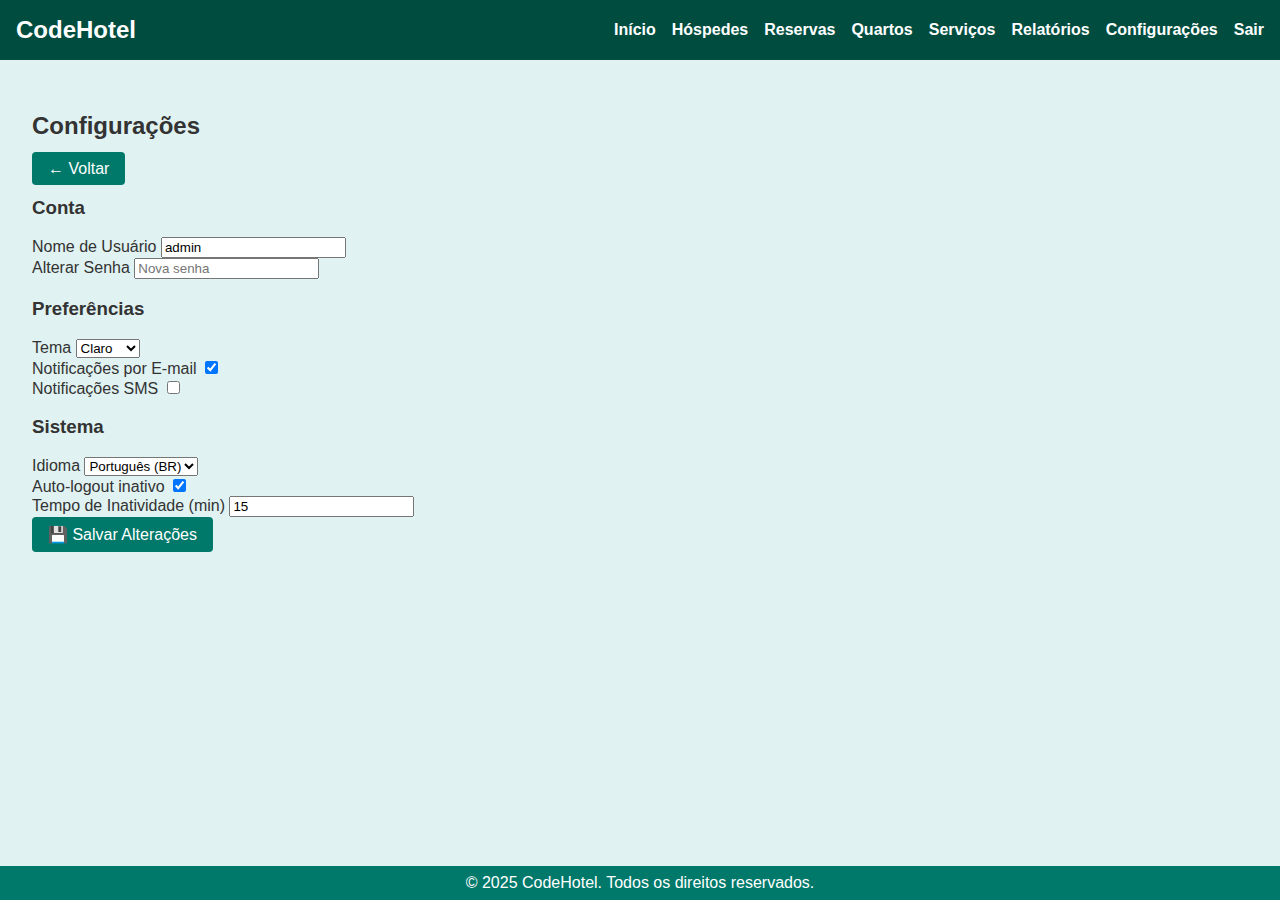
<file: admin/configuracoes/index.html>
<!DOCTYPE html>
<html lang="pt-br">

<head>
    <meta charset="UTF-8">
    <meta name="viewport" content="width=device-width, initial-scale=1.0">
    <title>CodeHotel - Configurações</title>
    <link rel="stylesheet" href="../../assets/css/admin/pages/configuracoes/index.css">
</head>

<body>
    <header>
        <h1>CodeHotel</h1>
        <nav>
            <ul>
                <li>
                    <a href="../dashboard">Início</a>
                </li>
                <li>
                    <a href="../hospedes">Hóspedes</a>
                </li>
                <li>
                    <a href="../reservas">Reservas</a>
                </li>
                <li>
                    <a href="../quartos">Quartos</a>
                </li>
                <li>
                    <a href="../servicos">Serviços</a>
                </li>
                <li>
                    <a href="../relatorios">Relatórios</a>
                </li>
                <li>
                    <a href="../configuracoes">Configurações</a>
                </li>
                <li>
                    <a href="../logout.html">Sair</a>
                </li>
            </ul>
        </nav>
    </header>

    <main>

        <div class="settings-header">
            <h2>Configurações</h2>
            <a class="btn" href="../dashboard">← Voltar</a>
        </div>

        <!-- Conta -->
        <section class="settings-section">
            <h3>Conta</h3>
            <div class="settings-item">
                <label for="userName">Nome de Usuário</label>
                <input type="text" id="userName" value="admin">
            </div>
            <div class="settings-item">
                <label for="userPassword">Alterar Senha</label>
                <input type="password" id="userPassword" placeholder="Nova senha">
            </div>
        </section>

        <!-- Preferências -->
        <section class="settings-section">
            <h3>Preferências</h3>
            <div class="settings-item">
                <label for="themeSelect">Tema</label>
                <select id="themeSelect">
                    <option value="light">Claro</option>
                    <option value="dark">Escuro</option>
                </select>
            </div>
            <div class="settings-item">
                <label>Notificações por E-mail</label>
                <label class="switch">
                    <input type="checkbox" checked>
                    <span class="slider"></span>
                </label>
            </div>
            <div class="settings-item">
                <label>Notificações SMS</label>
                <label class="switch">
                    <input type="checkbox">
                    <span class="slider"></span>
                </label>
            </div>
        </section>

        <!-- Sistema -->
        <section class="settings-section">
            <h3>Sistema</h3>
            <div class="settings-item">
                <label for="languageSelect">Idioma</label>
                <select id="languageSelect">
                    <option value="pt">Português (BR)</option>
                    <option value="en">English (US)</option>
                </select>
            </div>
            <div class="settings-item">
                <label>Auto-logout inativo</label>
                <label class="switch">
                    <input type="checkbox" checked>
                    <span class="slider"></span>
                </label>
            </div>
            <div class="settings-item">
                <label for="timeoutInput">Tempo de Inatividade (min)</label>
                <input type="text" id="timeoutInput" value="15">
            </div>
        </section>

        <button class="btn" onclick="alert('Configurações salvas!')">💾 Salvar Alterações</button>
    </main>

    <footer>
        <span>&copy; 2025 CodeHotel. Todos os direitos reservados.</span>
    </footer>
</body>

</html>
</file>
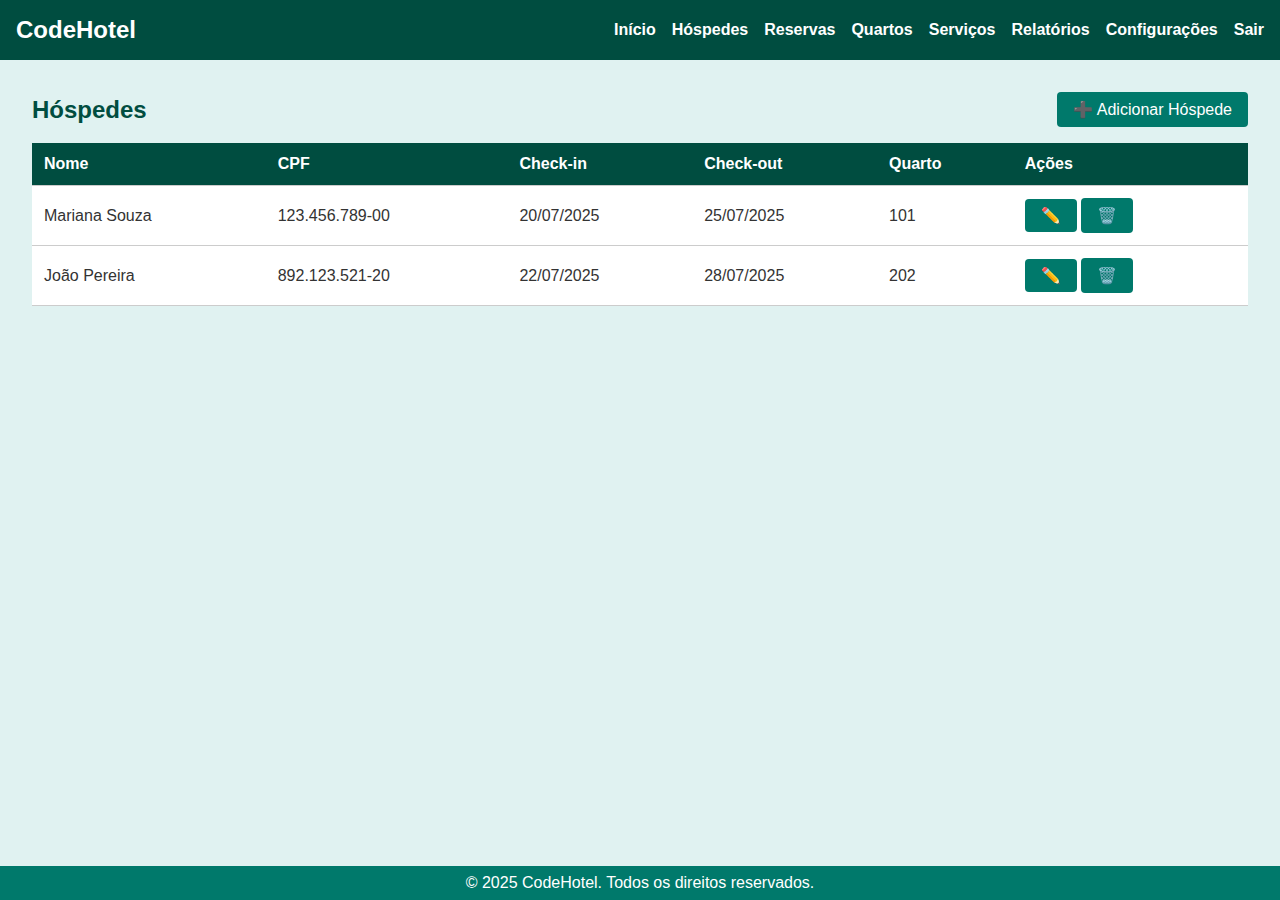
<file: admin/hospedes/index.html>
<!DOCTYPE html>
<html lang="pt-br">
<head>
    <meta charset="UTF-8">
    <meta name="viewport" content="width=device-width, initial-scale=1.0">
    <title>CodeHotel - Hospedes</title>
    <link rel="stylesheet" href="../../assets/css/admin/pages/hospedes/index.css">
</head>
<body>
    <header>
        <h1>CodeHotel</h1>
        <nav>
            <ul>
                <li>
                    <a href="../dashboard">Início</a>
                </li>
                <li>
                    <a href="../hospedes">Hóspedes</a>
                </li>
                <li>
                    <a href="../reservas">Reservas</a>
                </li>
                <li>
                    <a href="../quartos">Quartos</a>
                </li>
                <li>
                    <a href="../servicos">Serviços</a>
                </li>
                <li>
                    <a href="../relatorios">Relatórios</a>
                </li>
                <li>
                    <a href="../configuracoes">Configurações</a>
                </li>
                <li>
                    <a href="../logout.html">Sair</a>
                </li>
            </ul>
        </nav>
    </header>
    
    <main>
        <div class="hospedes-header">
            <h2>Hóspedes</h2>
            <a href="novo.html" class="btn">➕ Adicionar Hóspede</a>
        </div>
        <div class="table-wrapper">
            <table>
                <thead>
                    <tr>
                        <th>Nome</th>
                        <th>CPF</th>
                        <th>Check-in</th>
                        <th>Check-out</th>
                        <th>Quarto</th>
                        <th>Ações</th>
                    </tr>
                </thead>
                <tbody>
                    <tr>
                        <td>Mariana Souza</td>
                        <td>123.456.789-00</td>
                        <td>20/07/2025</td>
                        <td>25/07/2025</td>
                        <td>101</td>
                        <td>
                            <a href="editar/1" class="btn">✏️</a>
                            <button class="btn">🗑️</button>
                        </td>
                    </tr>
                    <tr>
                        <td>João Pereira</td>
                        <td>892.123.521-20</td>
                        <td>22/07/2025</td>
                        <td>28/07/2025</td>
                        <td>202</td>
                        <td>
                            <a href="editar/1" class="btn">✏️</a>
                            <button class="btn">🗑️</button>
                        </td>
                    </tr>
                </tbody>
            </table>
        </div>
    </main>
    
    <footer>
        <span>&copy; 2025 CodeHotel. Todos os direitos reservados.</span>
    </footer>
</body>
</html>
</file>
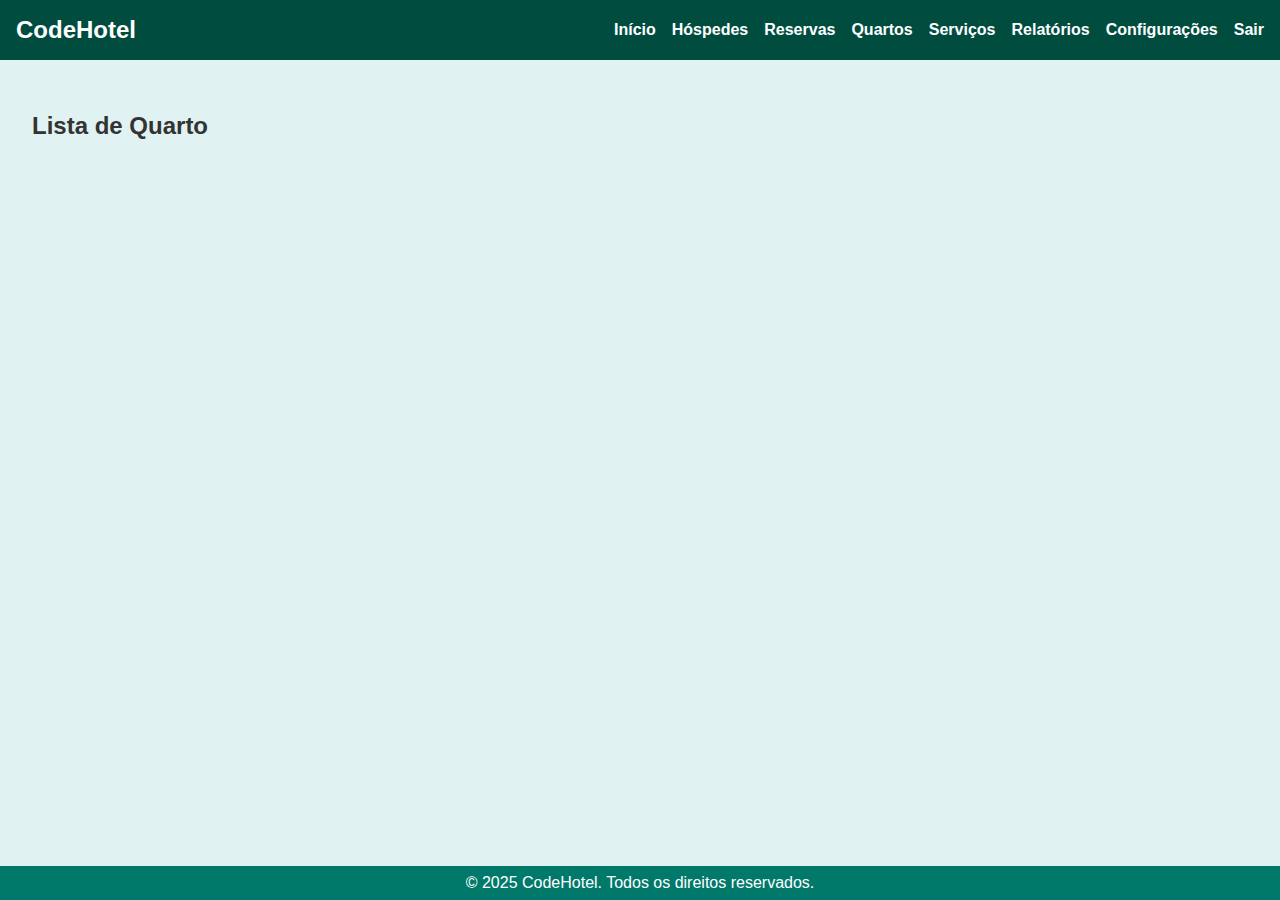
<file: admin/quartos/index.html>
<!DOCTYPE html>
<html lang="pt-br">
<head>
    <meta charset="UTF-8">
    <meta name="viewport" content="width=device-width, initial-scale=1.0">
    <title>CodeHotel - Quartos</title>
    <link rel="stylesheet" href="../../assets/css/admin/pages/quartos/index.css">
</head>
<body>
    <header>
        <h1>CodeHotel</h1>
        <nav>
            <ul>
                <li>
                    <a href="../dashboard">Início</a>
                </li>
                <li>
                    <a href="../hospedes">Hóspedes</a>
                </li>
                <li>
                    <a href="../reservas">Reservas</a>
                </li>
                <li>
                    <a href="../quartos">Quartos</a>
                </li>
                <li>
                    <a href="../servicos">Serviços</a>
                </li>
                <li>
                    <a href="../relatorios">Relatórios</a>
                </li>
                <li>
                    <a href="../configuracoes">Configurações</a>
                </li>
                <li>
                    <a href="../logout.html">Sair</a>
                </li>
            </ul>
        </nav>
    </header>
    
    <main>
       <h2>Lista de Quarto</h2> 
    </main>
    
    <footer>
        <span>&copy; 2025 CodeHotel. Todos os direitos reservados.</span>
    </footer>
</body>
</html>
</file>
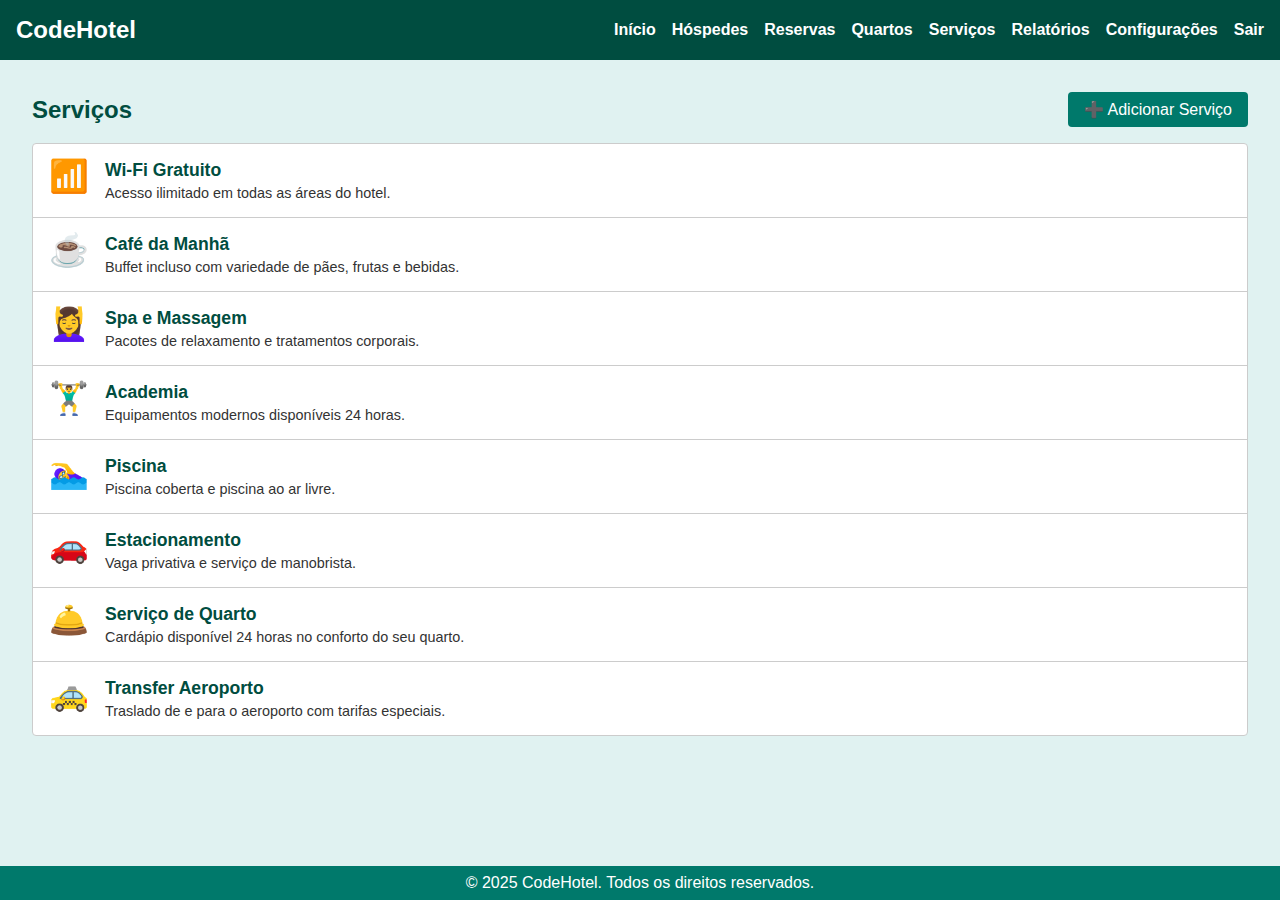
<file: admin/servicos/index.html>
<!DOCTYPE html>
<html lang="pt-br">

<head>
    <meta charset="UTF-8">
    <meta name="viewport" content="width=device-width, initial-scale=1.0">
    <title>CodeHotel - Serviços</title>
    <link rel="stylesheet" href="../../assets/css/admin/pages/servicos/index.css">
</head>

<body>
    <header>
        <h1>CodeHotel</h1>
        <nav>
            <ul>
                <li>
                    <a href="../dashboard">Início</a>
                </li>
                <li>
                    <a href="../hospedes">Hóspedes</a>
                </li>
                <li>
                    <a href="../reservas">Reservas</a>
                </li>
                <li>
                    <a href="../quartos">Quartos</a>
                </li>
                <li>
                    <a href="../servicos">Serviços</a>
                </li>
                <li>
                    <a href="../relatorios">Relatórios</a>
                </li>
                <li>
                    <a href="../configuracoes">Configurações</a>
                </li>
                <li>
                    <a href="../logout.html">Sair</a>
                </li>
            </ul>
        </nav>
    </header>

    <main>
        <div class="services-header">
            <h2>Serviços</h2>
            <a class="btn" href="../servicos/novo.html">
                ➕ Adicionar Serviço
            </a>
        </div>

        <section class="services-container">
            <ul class="services-list">
                <li class="service-item">
                    <span class="service-icon">📶</span>
                    <div class="service-details">
                        <h3>Wi-Fi Gratuito</h3>
                        <p>Acesso ilimitado em todas as áreas do hotel.</p>
                    </div>
                </li>
                <li class="service-item">
                    <span class="service-icon">☕</span>
                    <div class="service-details">
                        <h3>Café da Manhã</h3>
                        <p>Buffet incluso com variedade de pães, frutas e bebidas.</p>
                    </div>
                </li>
                <li class="service-item">
                    <span class="service-icon">💆‍♀️</span>
                    <div class="service-details">
                        <h3>Spa e Massagem</h3>
                        <p>Pacotes de relaxamento e tratamentos corporais.</p>
                    </div>
                </li>
                <li class="service-item">
                    <span class="service-icon">🏋️‍♂️</span>
                    <div class="service-details">
                        <h3>Academia</h3>
                        <p>Equipamentos modernos disponíveis 24 horas.</p>
                    </div>
                </li>
                <li class="service-item">
                    <span class="service-icon">🏊‍♀️</span>
                    <div class="service-details">
                        <h3>Piscina</h3>
                        <p>Piscina coberta e piscina ao ar livre.</p>
                    </div>
                </li>
                <li class="service-item">
                    <span class="service-icon">🚗</span>
                    <div class="service-details">
                        <h3>Estacionamento</h3>
                        <p>Vaga privativa e serviço de manobrista.</p>
                    </div>
                </li>
                <li class="service-item">
                    <span class="service-icon">🛎️</span>
                    <div class="service-details">
                        <h3>Serviço de Quarto</h3>
                        <p>Cardápio disponível 24 horas no conforto do seu quarto.</p>
                    </div>
                </li>
                <li class="service-item">
                    <span class="service-icon">🚕</span>
                    <div class="service-details">
                        <h3>Transfer Aeroporto</h3>
                        <p>Traslado de e para o aeroporto com tarifas especiais.</p>
                    </div>
                </li>
            </ul>
        </section>
    </main>

    <footer>
        <span>&copy; 2025 CodeHotel. Todos os direitos reservados.</span>
    </footer>
</body>

</html>
</file>
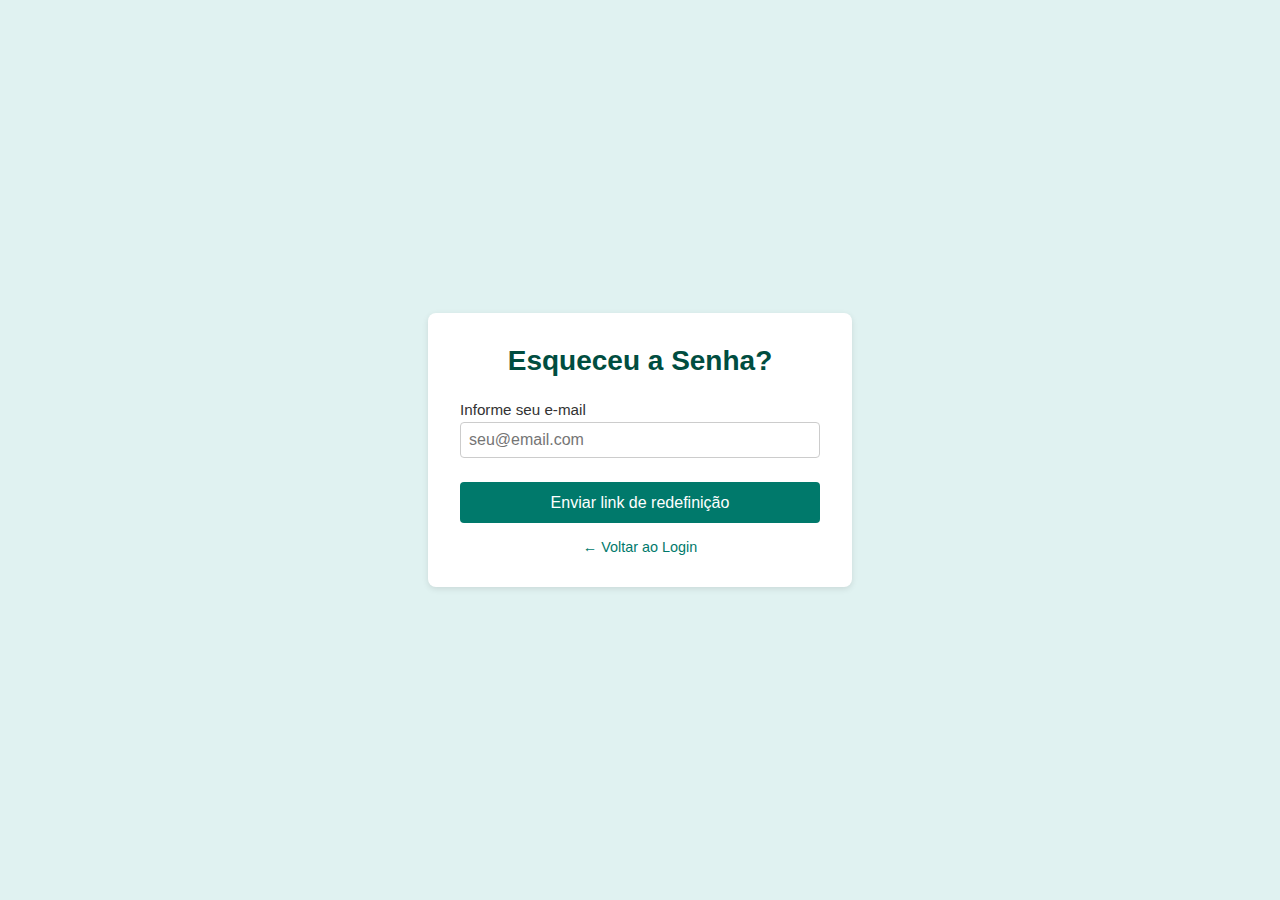
<file: esqueceu-senha.html>
<!DOCTYPE html>
<html lang="pt-br">
<head>
    <meta charset="UTF-8">
    <meta name="viewport" content="width=device-width, initial-scale=1.0">
    <title>CodeHotel - Esqueceu Senha</title>
    <link rel="stylesheet" href="assets/css/public/shared/auth.css">
    <link rel="stylesheet" href="assets/css/public/esqueceu-senha.css">
</head>
<body>
    <div class="container">
        <h1>Esqueceu a Senha?</h1>
        <form action="change-password.html" class="forgot-form" method="post">
            <div class="form-group">
                <label for="email">Informe seu e-mail</label>
                <input type="email" name="email" id="email" placeholder="seu@email.com" required>
            </div>
            <button type="submit" class="btn">Enviar link de redefinição</button>
        </form>
        <!-- left arrow symbol -->
        <div class="back-link">
            <a href="login.html">← Voltar ao Login</a>
        </div>
    </div>
</body>
</html>
</file>
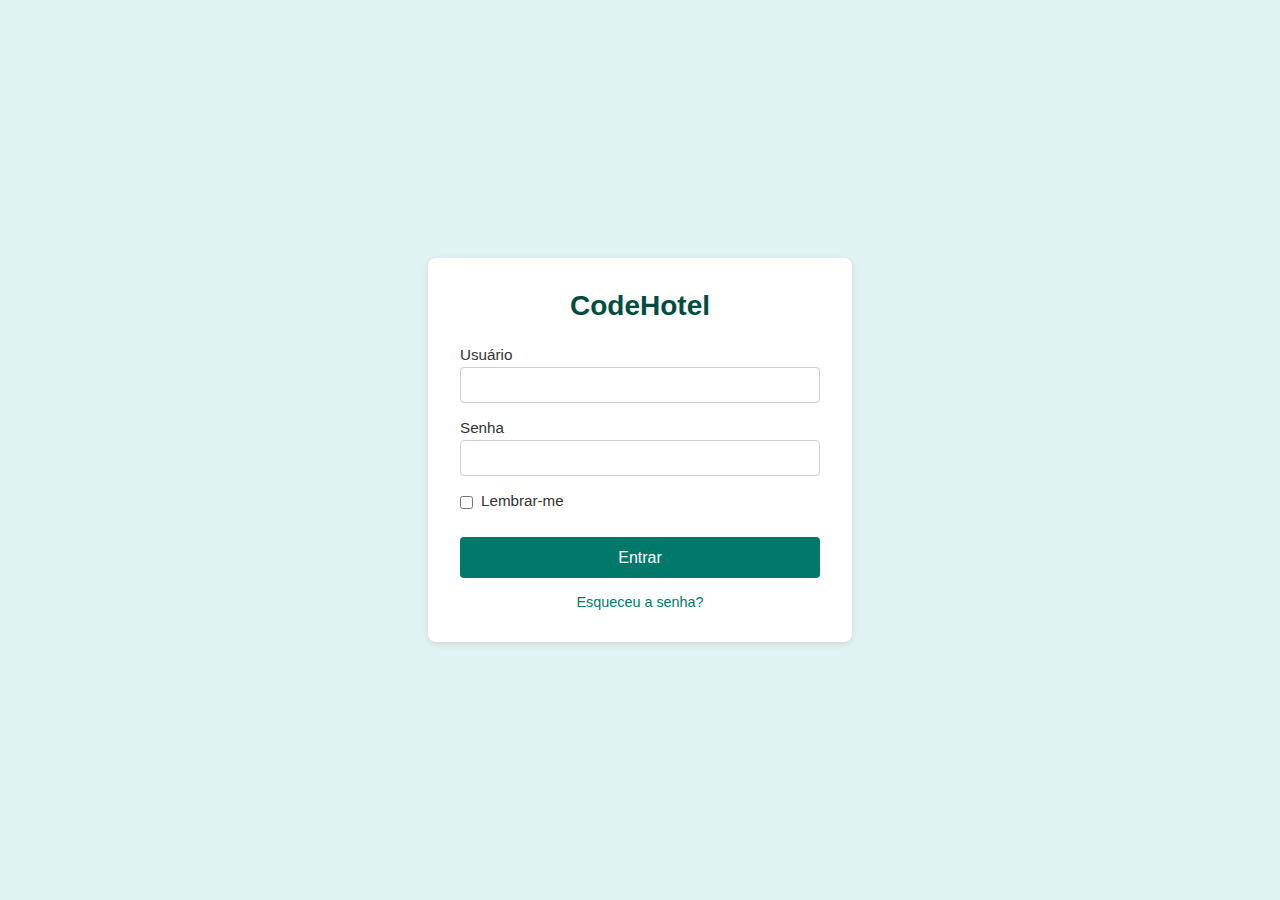
<file: login.html>
<!DOCTYPE html>
<html lang="pt-br">
<head>
    <meta charset="UTF-8">
    <meta name="viewport" content="width=device-width, initial-scale=1.0">
    <title>CodeHotel - Login</title>
    <!-- link:css -->
    <link rel="stylesheet" href="assets/css/shared/auth.css">
    <link rel="stylesheet" href="assets/css/login.css">
</head>
<body>
    <div class="container">
        <h1>CodeHotel</h1>
        <form id="loginForm" class="login-form" method="post">
            <!-- div.form-group>label{Usuário}+input:text#username[name=username][required] -->
            <div class="form-group">
                <label for="username">Usuário</label>
                <input type="text" name="username" id="username" required>
            </div>

            <!-- div.form-group>label{Senha}[for=senha]+input:password#senha[name=senha][required] -->
            <div class="form-group">
                <label for="senha">Senha</label>
                <input type="password" name="senha" id="senha" requiredw>
            </div>

            <!-- div.form-group.remember>input:checkbox#lembrar[name=lembrar]+label[for=lembrar]{Lembrar-me} -->
            <div class="form-group remember">
                <input type="checkbox" name="lembrar" id="lembrar">
                <label for="lembrar">Lembrar-me</label>
            </div>

            <!-- button:submit.btn{Entrar}+div.forgot>a[href="esqueceu-senha.html"]{Esqueceu a senha?} -->
            <button type="submit" class="btn">Entrar</button>
            <div class="forgot">
                <a href="esqueceu-senha.html">Esqueceu a senha?</a>
            </div>

        </form>
    </div>
    <script src="assets/js/login.js"></script>
</body>
</html>
</file>
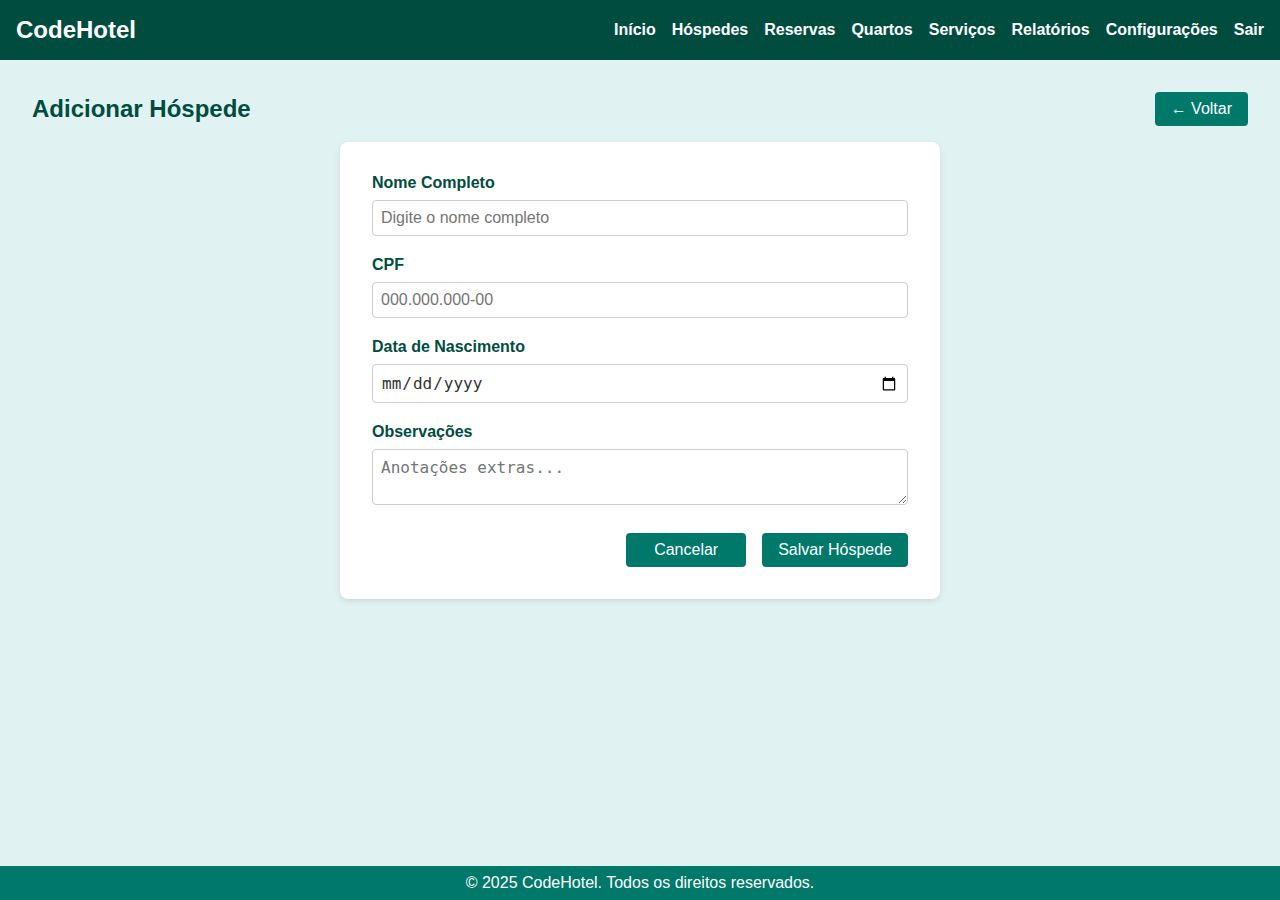
<file: admin/hospedes/novo.html>
<!DOCTYPE html>
<html lang="pt-br">
<head>
    <meta charset="UTF-8">
    <meta name="viewport" content="width=device-width, initial-scale=1.0">
    <title>CodeHotel - Hóspedes</title>
    <link rel="stylesheet" href="../../assets/css/admin/pages/hospedes/novo.css">
</head>
<body>
    <header>
        <h1>CodeHotel</h1>
        <nav>
            <ul>
                <li>
                    <a href="../dashboard">Início</a>
                </li>
                <li>
                    <a href="../hospedes">Hóspedes</a>
                </li>
                <li>
                    <a href="../reservas">Reservas</a>
                </li>
                <li>
                    <a href="../quartos">Quartos</a>
                </li>
                <li>
                    <a href="../servicos">Serviços</a>
                </li>
                <li>
                    <a href="../relatorios">Relatórios</a>
                </li>
                <li>
                    <a href="../configuracoes">Configurações</a>
                </li>
                <li>
                    <a href="../logout.html">Sair</a>
                </li>
            </ul>
        </nav>
    </header>
    
    <main>
        <div class="hospedes-header">
            <h2>Adicionar Hóspede</h2>
            <a href="../hospedes" class="btn">← Voltar</a>
        </div>

        <div class="form-container">
            <form id="formHospede" method="POST">

                <div class="form-group">
                    <label for="nome">Nome Completo</label>
                    <input type="text" id="nome" name="nome" placeholder="Digite o nome completo" required>
                </div>

                <div class="form-group">
                    <label for="cpf">CPF</label>
                    <input type="text" id="cpf" name="cpf" placeholder="000.000.000-00" required>
                </div>

                <div class="form-group">
                    <label for="dataNascimento">Data de Nascimento</label>
                    <input type="date" id="dataNascimento" name="dataNascimento" required>
                </div>

                <div class="form-group">
                    <label for="observacoes">Observações</label>
                    <textarea id="observacoes" name="observacoes" placeholder="Anotações extras..."></textarea>
                </div>

                <div class="form-actions">
                    <a href="../hospedes" class="btn">Cancelar</a>
                    <button type="submit" class="btn">Salvar Hóspede</button>
                </div>
            </form>
        </div>
    </main>
    
    <footer>
        <span>&copy; 2025 CodeHotel. Todos os direitos reservados.</span>
    </footer>
</body>
</html>
</file>
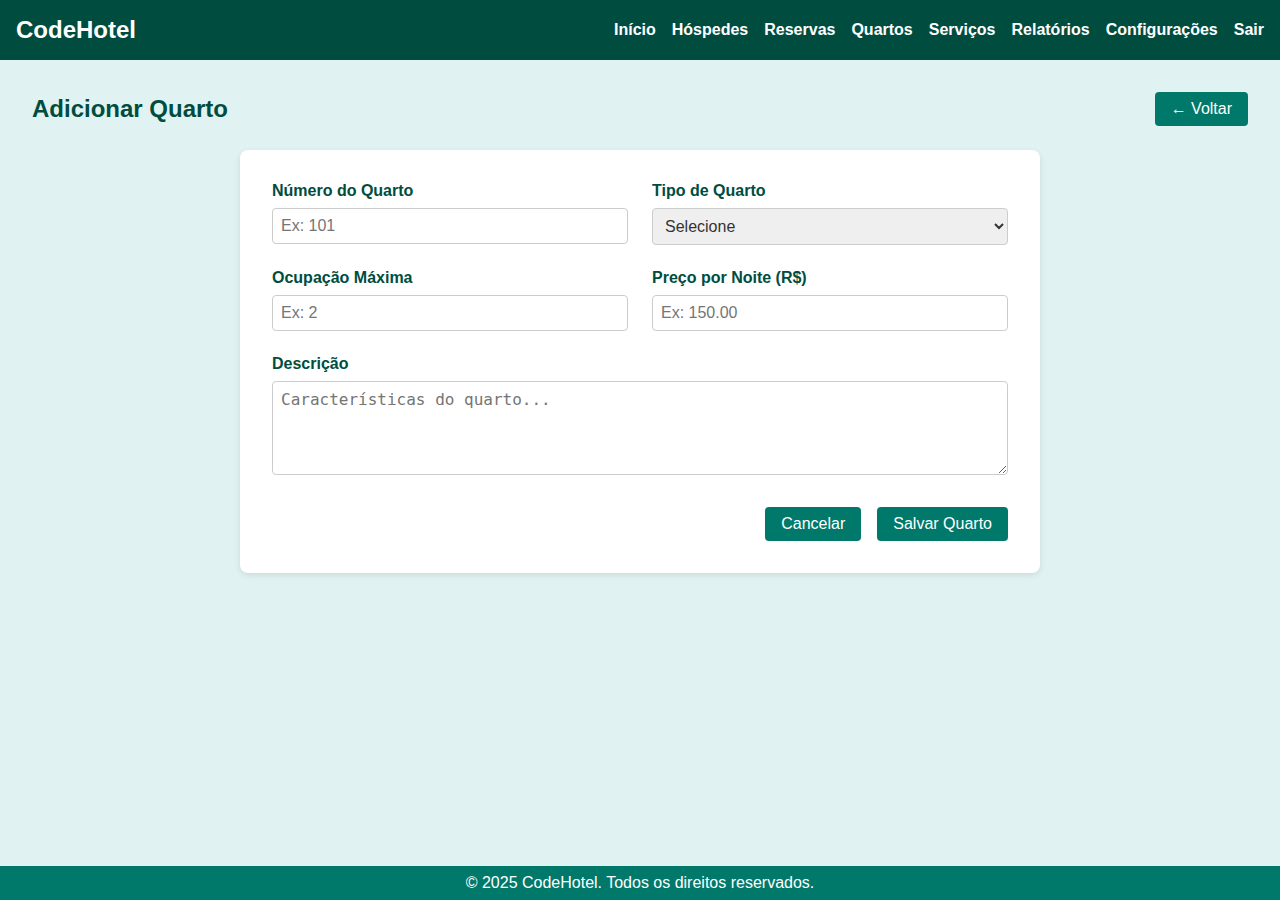
<file: admin/quartos/novo.html>
<!DOCTYPE html>
<html lang="pt-br">

<head>
    <meta charset="UTF-8">
    <meta name="viewport" content="width=device-width, initial-scale=1.0">
    <title>CodeHotel - Quartos</title>
    <link rel="stylesheet" href="../../assets/css/admin/pages/quartos/novo.css">
</head>

<body>
    <header>
        <h1>CodeHotel</h1>
        <nav>
            <ul>
                <li>
                    <a href="../dashboard">Início</a>
                </li>
                <li>
                    <a href="../hospedes">Hóspedes</a>
                </li>
                <li>
                    <a href="../reservas">Reservas</a>
                </li>
                <li>
                    <a href="../quartos">Quartos</a>
                </li>
                <li>
                    <a href="../servicos">Serviços</a>
                </li>
                <li>
                    <a href="../relatorios">Relatórios</a>
                </li>
                <li>
                    <a href="../configuracoes">Configurações</a>
                </li>
                <li>
                    <a href="../logout.html">Sair</a>
                </li>
            </ul>
        </nav>
    </header>

    <main>
        <div class="quartos-header">
            <h2>Adicionar Quarto</h2>
            <button class="btn btn-cancel" onclick="location.href='../quartos'">← Voltar</button>
        </div>

        <div class="form-container">
            <form action="/quartos/salvar" method="POST">
                <div class="form-grid">
                    <div class="form-group">
                        <label for="numero">Número do Quarto</label>
                        <input type="text" id="numero" name="numero" placeholder="Ex: 101" required>
                    </div>
                    <div class="form-group">
                        <label for="tipo">Tipo de Quarto</label>
                        <select id="tipo" name="tipo" required>
                            <option value="">Selecione</option>
                            <option value="solteiro">Solteiro</option>
                            <option value="casal">Casal</option>
                            <option value="familia">Família</option>
                            <option value="luxo">Luxo</option>
                        </select>
                    </div>
                    <div class="form-group">
                        <label for="ocupacao">Ocupação Máxima</label>
                        <input type="number" id="ocupacao" name="ocupacao" min="1" max="10" placeholder="Ex: 2"
                            required>
                    </div>
                    <div class="form-group">
                        <label for="preco">Preço por Noite (R$)</label>
                        <input type="text" id="preco" name="preco" placeholder="Ex: 150.00" required>
                    </div>
                    <div class="form-group full">
                        <label for="descricao">Descrição</label>
                        <textarea id="descricao" name="descricao" rows="4"
                            placeholder="Características do quarto..."></textarea>
                    </div>
                </div>
                <div class="form-actions">
                    <button type="button" class="btn btn-cancel" onclick="location.href='../quartos'">Cancelar</button>
                    <button type="submit" class="btn">Salvar Quarto</button>
                </div>
            </form>
        </div>
    </main>

    <footer>
        <span>&copy; 2025 CodeHotel. Todos os direitos reservados.</span>
    </footer>
</body>

</html>
</file>
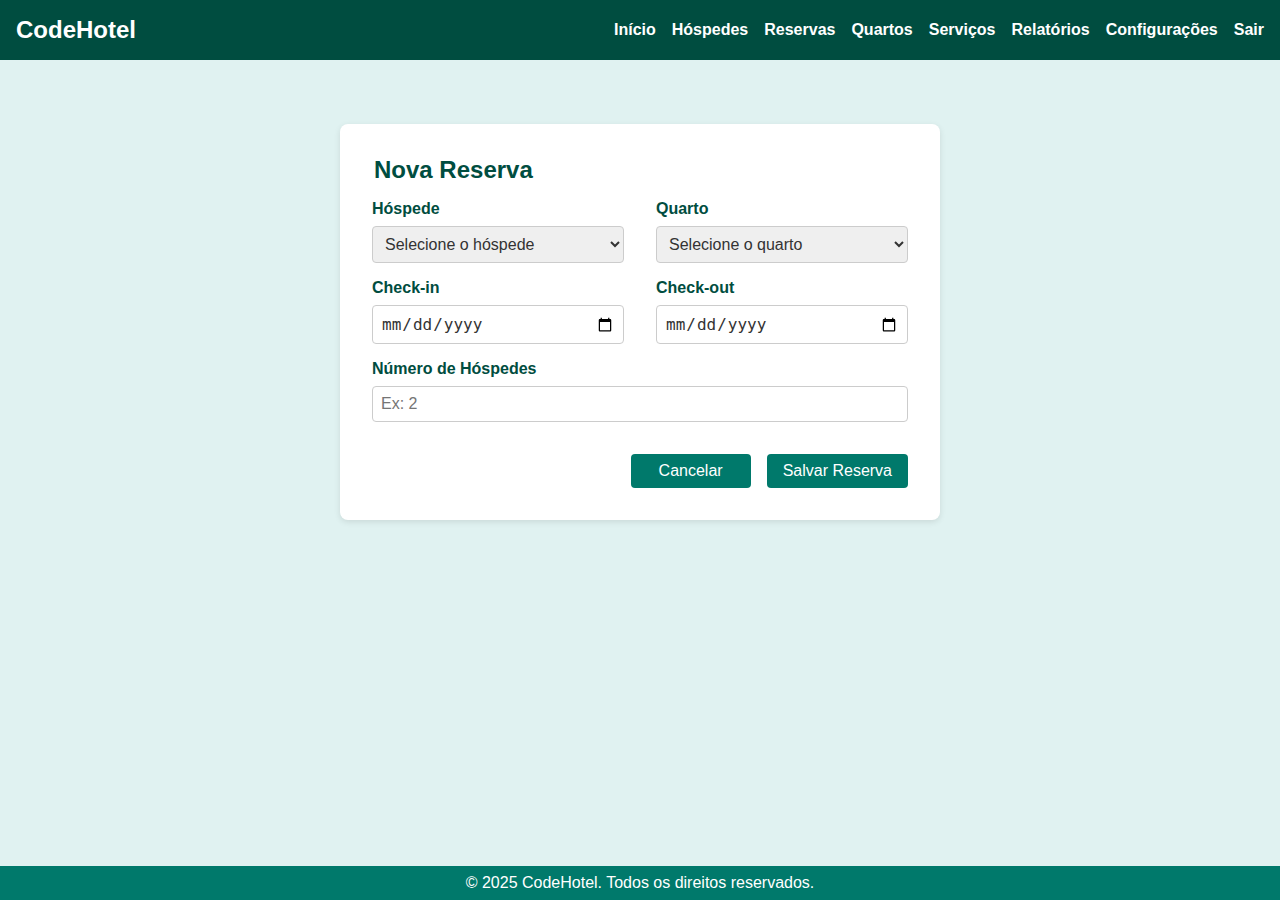
<file: admin/reservas/novo.html>
<!DOCTYPE html>
<html lang="pt-br">

<head>
    <meta charset="UTF-8">
    <meta name="viewport" content="width=device-width, initial-scale=1.0">
    <title>CodeHotel - Reservas</title>
    <link rel="stylesheet" href="../../assets/css/admin/pages/reservas/novo.css">
</head>

<body>
    <header>
        <h1>CodeHotel</h1>
        <nav>
            <ul>
                <li>
                    <a href="../dashboard">Início</a>
                </li>
                <li>
                    <a href="../hospedes">Hóspedes</a>
                </li>
                <li>
                    <a href="../reservas">Reservas</a>
                </li>
                <li>
                    <a href="../quartos">Quartos</a>
                </li>
                <li>
                    <a href="../servicos">Serviços</a>
                </li>
                <li>
                    <a href="../relatorios">Relatórios</a>
                </li>
                <li>
                    <a href="../configuracoes">Configurações</a>
                </li>
                <li>
                    <a href="../logout.html">Sair</a>
                </li>
            </ul>
        </nav>
    </header>

    <main>
        <div id="new-reservation">
            <form class="reserve-form" action="../reservas/salvar" method="POST">
                <fieldset>
                    <legend>Nova Reserva</legend>
                    <div class="form-grid">
                        <div class="form-group">
                            <label for="guest">Hóspede</label>
                            <select id="guest" name="guest" required>
                                <option value="">Selecione o hóspede</option>
                                <option value="1">Mariana Silva</option>
                                <option value="2">João Pereira</option>
                                <!-- população dinâmica -->
                            </select>
                        </div>
                        <div class="form-group">
                            <label for="room">Quarto</label>
                            <select id="room" name="room" required>
                                <option value="">Selecione o quarto</option>
                                <option value="101">101 - Solteiro</option>
                                <option value="102">102 - Casal</option>
                                <option value="201">201 - Família</option>
                                <option value="202">202 - Luxo</option>
                            </select>
                        </div>
                        <div class="form-group">
                            <label for="checkin">Check-in</label>
                            <input type="date" id="checkin" name="checkin" required>
                        </div>
                        <div class="form-group">
                            <label for="checkout">Check-out</label>
                            <input type="date" id="checkout" name="checkout" required>
                        </div>
                        <div class="form-group full">
                            <label for="guests">Número de Hóspedes</label>
                            <input type="number" id="guests" name="guests" min="1" max="10" placeholder="Ex: 2"
                                required>
                        </div>
                    </div>
                    <div class="form-actions">
                        <button type="button" class="btn" onclick="location.href='../reservas'">Cancelar</button>
                        <button type="submit" class="btn">Salvar Reserva</button>
                    </div>
                </fieldset>
            </form>
        </div>
    </main>

    <footer>
        <span>&copy; 2025 CodeHotel. Todos os direitos reservados.</span>
    </footer>
</body>

</html>
</file>
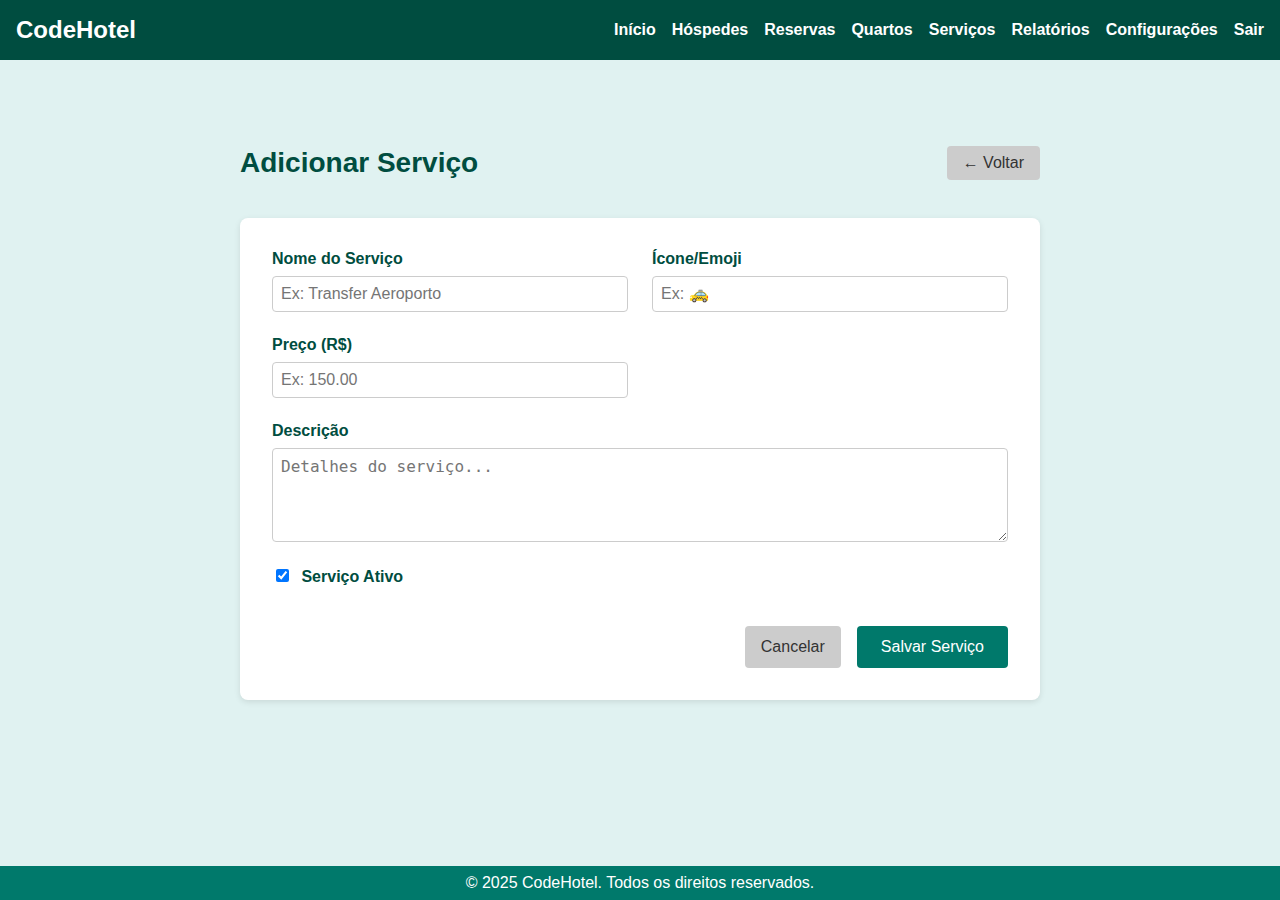
<file: admin/servicos/novo.html>
<!DOCTYPE html>
<html lang="pt-br">

<head>
    <meta charset="UTF-8">
    <meta name="viewport" content="width=device-width, initial-scale=1.0">
    <title>CodeHotel - Serviços</title>
    <link rel="stylesheet" href="../../assets/css/admin/pages/servicos/novo.css">
</head>

<body>
    <header>
        <h1>CodeHotel</h1>
        <nav>
            <ul>
                <li>
                    <a href="../dashboard">Início</a>
                </li>
                <li>
                    <a href="../hospedes">Hóspedes</a>
                </li>
                <li>
                    <a href="../reservas">Reservas</a>
                </li>
                <li>
                    <a href="../quartos">Quartos</a>
                </li>
                <li>
                    <a href="../servicos">Serviços</a>
                </li>
                <li>
                    <a href="../relatorios">Relatórios</a>
                </li>
                <li>
                    <a href="../configuracoes">Configurações</a>
                </li>
                <li>
                    <a href="../logout.html">Sair</a>
                </li>
            </ul>
        </nav>
    </header>

    <main>
        <div class="servicos-header">
            <h2>Adicionar Serviço</h2>
            <button class="btn-cancel" onclick="location.href='../servicos'">← Voltar</button>
        </div>

        <div class="form-container">
            <form action="/servicos/salvar" method="POST">
                <div class="form-grid">
                    <div class="form-group">
                        <label for="nome">Nome do Serviço</label>
                        <input type="text" id="nome" name="nome" placeholder="Ex: Transfer Aeroporto" required>
                    </div>
                    <div class="form-group">
                        <label for="icone">Ícone/Emoji</label>
                        <input type="text" id="icone" name="icone" placeholder="Ex: 🚕" maxlength="2">
                    </div>
                    <div class="form-group">
                        <label for="preco">Preço (R$)</label>
                        <input type="number" id="preco" name="preco" step="0.01" placeholder="Ex: 150.00" required>
                    </div>
                    <div class="form-group full">
                        <label for="descricao">Descrição</label>
                        <textarea id="descricao" name="descricao" rows="4" placeholder="Detalhes do serviço..."
                            required></textarea>
                    </div>
                    <div class="form-group full">
                        <label><input type="checkbox" id="ativo" name="ativo" checked> Serviço Ativo</label>
                    </div>
                </div>
                <div class="form-actions">
                    <button type="button" class="btn-cancel" onclick="location.href='../servicos'">Cancelar</button>
                    <button type="submit" class="btn-submit">Salvar Serviço</button>
                </div>
            </form>
        </div>
    </main>

    <footer>
        <span>&copy; 2025 CodeHotel. Todos os direitos reservados.</span>
    </footer>
</body>

</html>
</file>
<file: assets/css/admin/pages/configuracoes/index.css>
@import url("../../shared/cores.css");
@import url("../../shared/page.css");
@import url("../../shared/header.css");
@import url("../../shared/footer.css");
</file>
<file: assets/css/admin/pages/hospedes/index.css>
@import url("../../shared/cores.css");
@import url("../../shared/page.css");
@import url("../../shared/header.css");
@import url("../../shared/footer.css");

.hospedes-header {
    display: flex;
    align-items: center;
    justify-content: space-between;
    margin-bottom: 1rem;
}

.hospedes-header h2 {
    margin: 0;
    font-size: 1.5rem;
    color: var(--header-bg);
}

.table-wrapper {
    overflow-x: auto;
}

table {
    width: 100%;
    border-collapse: collapse;
    background-color: var(--card-bg);
}

th,
td {
    padding: 0.75rem;
    text-align: left;
    border-bottom: 1px solid var(--border-color);
}

th {
    background-color: var(--header-bg);
    color: var(--text-light);
}

tr:hover {
    background-color: var(--hover-row);
}
</file>
<file: assets/css/admin/pages/quartos/index.css>
@import url("../../shared/cores.css");
@import url("../../shared/page.css");
@import url("../../shared/header.css");
@import url("../../shared/footer.css");


.quartos-header {
    display: flex;
    align-items: center;
    justify-content: space-between;
    margin-bottom: 1rem;
}

.quartos-header h2 {
    margin: 0;
    font-size: 1.5rem;
    color: var(--header-bg);
}

.btn {
    background-color: var(--btn-bg);
    color: var(--text-light);
    border: none;
    padding: 0.5rem 1rem;
    border-radius: 4px;
    font-size: 1rem;
    cursor: pointer;
}

.btn:hover,
.btn:focus {
    background-color: var(--btn-hover);
}

.grid-wrapper {
    overflow-x: auto;
}

.grid-quartos {
    display: grid;
    grid-template-columns: repeat(4, 1fr);
    gap: 1rem;
}

.quarto-card {
    background-color: var(--card-bg);
    border: 1px solid var(--border-color);
    border-radius: 4px;
    padding: 1rem;
    display: flex;
    flex-direction: column;
    justify-content: space-between;
}

.quarto-info {
    margin-bottom: 1rem;
}

.quarto-info h3 {
    margin: 0 0 0.5rem;
    font-size: 1.25rem;
    color: var(--header-bg);
}

.quarto-info p {
    margin: 0.25rem 0;
    font-size: 0.9rem;
}

.card-actions {
    display: flex;
    gap: 0.5rem;
    justify-content: flex-end;
}
</file>
<file: assets/css/admin/pages/servicos/index.css>
@import url("../../shared/cores.css");
@import url("../../shared/page.css");
@import url("../../shared/header.css");
@import url("../../shared/footer.css");


.services-header {
    margin-bottom: 1rem;
    display: flex;
    align-items: center;
    justify-content: space-between;
}

.services-header h2 {
    margin: 0;
    font-size: 1.5rem;
    color: var(--header-bg);
}

.btn {
    background-color: var(--btn-bg);
    color: var(--text-light);
    border: none;
    padding: 0.5rem 1rem;
    border-radius: 4px;
    font-size: 1rem;
    cursor: pointer;
}

.btn:hover,
.btn:focus {
    background-color: var(--btn-hover);
}

section.services-container {
    background-color: var(--card-bg);
    border: 1px solid var(--border-color);
    border-radius: 4px;
    overflow: hidden;
}

ul.services-list {
    list-style: none;
    margin: 0;
    padding: 0;
}

li.service-item {
    display: flex;
    align-items: flex-start;
    padding: 1rem;
    border-bottom: 1px solid var(--border-color);
}

li.service-item:last-child {
    border-bottom: none;
}

.service-icon {
    font-size: 2rem;
    margin-right: 1rem;
    line-height: 1;
}

.service-details h3 {
    margin: 0 0 0.25rem;
    font-size: 1.1rem;
    color: var(--header-bg);
}

.service-details p {
    margin: 0;
    font-size: 0.9rem;
    color: var(--text-color);
}
</file>
<file: assets/css/public/shared/auth.css>
body{
    margin: 0;
    font-family: Arial, Helvetica, sans-serif;
    background-color: #e0f2f1;
    display: flex;
    justify-content: center;
    align-items: center;
    height: 100vh;
    color: #333;
}

div.container{
    background: #fff;
    padding: 2rem;
    max-width: 360px;
    width: 100%;
    border-radius: 8px;
    box-shadow: 0 2px 6px rgba(0,0,0,0.1);
    text-align: center;
}

div.container h1{
    margin: 0 0 1.5rem;
    font-size: 1.75rem;
    color: #004d40;
}
</file>
<file: assets/css/public/esqueceu-senha.css>
form.forgot-form .form-group {
    margin-bottom: 1rem;
    text-align: left;
}

form.forgot-form label {
    display: block;
    margin-bottom: 0.25rem;
    font-size: 0.95rem;
}

form.forgot-form input[type="email"] {
    width: 100%;
    padding: 0.5rem;
    border: 1px solid #ccc;
    border-radius: 4px;
    font-size: 1rem;
    box-sizing: border-box;
}

.btn {
    width: 100%;
    background: #00796b;
    color: #fff;
    border: none;
    padding: 0.7rem;
    border-radius: 4px;
    font-size: 1rem;
    cursor: pointer;
    margin-top: 0.5rem;
}

.btn:hover {
    background: #005b40;
}

.back-link {
    margin-top: 1rem;
    font-size: 0.9rem;
}

.back-link a {
    color: #00796b;
    text-decoration: none;
}

.back-link a:hover {
    text-decoration: underline;
}
</file>
<file: assets/css/shared/auth.css>
body{
    margin: 0;
    font-family: Arial, Helvetica, sans-serif;
    background-color: #e0f2f1;
    display: flex;
    justify-content: center;
    align-items: center;
    height: 100vh;
    color: #333;
}

div.container{
    background: #fff;
    padding: 2rem;
    max-width: 360px;
    width: 100%;
    border-radius: 8px;
    box-shadow: 0 2px 6px rgba(0,0,0,0.1);
    text-align: center;
}

div.container h1{
    margin: 0 0 1.5rem;
    font-size: 1.75rem;
    color: #004d40;
}
</file>
<file: assets/css/login.css>
form.login-form .form-group{
    margin-bottom: 1rem;
    text-align: left;
}

form.login-form label{
    display: block;
    margin-bottom: 0.25rem;
    font-size: 0.95rem;
}
form.login-form input[type="text"],
form.login-form input[type="password"]{
    width: 100%;
    padding: 0.5rem;
    border: 1px solid #ccc;
    border-radius: 4px;
    font-size: 1rem;
    box-sizing: border-box;
}
form.login-form .remember{
    display: flex;
    align-items: center;
    gap: 0.5rem;
}
form.login-form .remember input{
    margin: 0;
}
.btn{
    width: 100%;
    background: #00796b;
    color: #fff;
    border: none;
    padding: 0.7rem;
    border-radius: 4px;
    font-size: 1rem;
    cursor: pointer;
    margin-top: 0.5rem;
}
.btn:hover{
    background: #005b40;
}
.forgot{
    margin-top: 1rem;
    font-size: 0.9rem;
}
.forgot a{
    color: #00796b;
    text-decoration: none;
}
.forgot a:hover{
    text-decoration: underline;
}
</file>
<file: assets/css/admin/pages/hospedes/novo.css>
@import url("../../shared/cores.css");
@import url("../../shared/page.css");
@import url("../../shared/header.css");
@import url("../../shared/footer.css");

.hospedes-header {
    display: flex;
    align-items: center;
    justify-content: space-between;
    margin-bottom: 1rem;
}

.hospedes-header h2 {
    margin: 0;
    font-size: 1.5rem;
    color: var(--header-bg);
}
.form-container{
    background-color: var(--card-bg);
    padding: 2rem;
    border-radius: 8px;
    box-shadow: 0 2px 6px rgba(0, 0, 0, 0.1);
    max-width: 600px;
    margin: 0 auto;
}

.form-group{
    margin-bottom: 1.25rem;
}

.form-group label{
    display: block;
    margin-bottom: 0.5rem;
    color: var(--header-bg);
    font-weight: bold;
}

.form-group input,
.form-group select,
.form-group textarea {
    width: 100%;
    padding: 0.5rem;
    border: 1px solid var(--border-color);
    border-radius: 4px;
    font-size: 1rem;
    color: var(--text-color);
    box-sizing: border-box;
}

.form-actions{
    display: flex;
    justify-content: flex-end;
    gap: 1rem;
    margin-top: 1.5rem;
}
.form-actions .btn{
    min-width: 120px;
    text-align: center;
}
</file>
<file: assets/css/admin/pages/quartos/novo.css>
@import url("../../shared/cores.css");
@import url("../../shared/page.css");
@import url("../../shared/header.css");
@import url("../../shared/footer.css");

.quartos-header {
    display: flex;
    align-items: center;
    justify-content: space-between;
    margin-bottom: 1.5rem;
}

.quartos-header h2 {
    margin: 0;
    color: var(--header-bg);
    font-size: 1.5rem;
}

.form-container {
    background-color: var(--card-bg);
    padding: 2rem;
    border-radius: 8px;
    box-shadow: 0 2px 6px rgba(0, 0, 0, 0.1);
    max-width: 800px;
    margin: 0 auto;
}

.form-grid {
    display: grid;
    grid-template-columns: repeat(2, 1fr);
    gap: 1.5rem;
}

.form-group {
    display: flex;
    flex-direction: column;
}

.form-group.full {
    grid-column: 1 / -1;
}

.form-group label {
    margin-bottom: 0.5rem;
    font-weight: bold;
    color: var(--header-bg);
}

.form-group input,
.form-group select,
.form-group textarea {
    padding: 0.5rem;
    border: 1px solid var(--border-color);
    border-radius: 4px;
    font-size: 1rem;
    color: var(--text-color);
}

.form-actions {
    display: flex;
    justify-content: flex-end;
    gap: 1rem;
    margin-top: 2rem;
}
</file>
<file: assets/css/admin/pages/reservas/novo.css>
@import url("../../shared/cores.css");
@import url("../../shared/page.css");
@import url("../../shared/header.css");
@import url("../../shared/footer.css");

div#new-reservation {
    display: flex;
    justify-content: center;
    padding: 2rem;
}

form.reserve-form {
    background: var(--card-bg);
    padding: 2rem;
    border-radius: 8px;
    box-shadow: 0 2px 6px rgba(0, 0, 0, 0.1);
    width: 100%;
    max-width: 600px;
}

form.reserve-form fieldset {
    border: none;
    margin: 0;
    padding: 0;
}

form.reserve-form legend {
    font-size: 1.5rem;
    color: var(--header-bg);
    margin-bottom: 1rem;
    font-weight: bold;
}

.form-grid {
    display: grid;
    grid-template-columns: 1fr 1fr;
    gap: 1rem 2rem;
}

.form-group {
    display: flex;
    flex-direction: column;
}

.form-group.full {
    grid-column: span 2;
}

.form-group label {
    margin-bottom: 0.5rem;
    font-weight: bold;
    color: var(--header-bg);
}

.form-group select,
.form-group input {
    padding: 0.5rem;
    border: 1px solid var(--border-color);
    border-radius: 4px;
    font-size: 1rem;
    color: var(--text-color);
}

.form-actions {
    display: flex;
    justify-content: flex-end;
    gap: 1rem;
    margin-top: 2rem;
}

.form-actions button {
    min-width: 120px;
}
</file>
<file: assets/css/admin/pages/servicos/novo.css>
@import url("../../shared/cores.css");
@import url("../../shared/page.css");
@import url("../../shared/header.css");
@import url("../../shared/footer.css");

.servicos-header {
    display: flex;
    align-items: center;
    justify-content: space-between;
    margin: 2rem auto 1rem;
    max-width: 800px;
}

.servicos-header h2 {
    font-size: 1.75rem;
    color: var(--header-bg);
}

.btn {
    background-color: var(--btn-bg);
    color: var(--text-light);
    border: none;
    padding: 0.75rem 1.5rem;
    border-radius: 4px;
    font-size: 1rem;
    cursor: pointer;
}

.btn-cancel {
    background-color: var(--border-color);
    color: var(--text-color);
    border: none;
    padding: 0.5rem 1rem;
    border-radius: 4px;
    cursor: pointer;
    font-size: 1rem;
}

.btn-cancel:hover {
    opacity: 0.8;
}

.form-container {
    background-color: var(--card-bg);
    padding: 2rem;
    border-radius: 8px;
    box-shadow: 0 2px 6px rgba(0, 0, 0, 0.1);
    max-width: 800px;
    margin: 0 auto 2rem;
}

.form-grid {
    display: grid;
    grid-template-columns: repeat(auto-fit, minmax(240px, 1fr));
    gap: 1.5rem;
}

.form-group {
    display: flex;
    flex-direction: column;
}

.form-group.full {
    grid-column: 1 / -1;
}

.form-group label {
    margin-bottom: 0.5rem;
    font-weight: bold;
    color: var(--header-bg);
}

.form-group input,
.form-group textarea {
    padding: 0.5rem;
    border: 1px solid var(--border-color);
    border-radius: 4px;
    font-size: 1rem;
    color: var(--text-color);
}

.form-group input[type="checkbox"] {
    width: auto;
    margin-right: 0.5rem;
}

.form-actions {
    display: flex;
    justify-content: flex-end;
    gap: 1rem;
    margin-top: 2rem;
}

.btn-submit {
    background-color: var(--btn-bg);
    color: var(--text-light);
    border: none;
    padding: 0.75rem 1.5rem;
    border-radius: 4px;
    font-size: 1rem;
    cursor: pointer;
}

.btn-submit:hover {
    background-color: var(--btn-hover);
}
</file>
